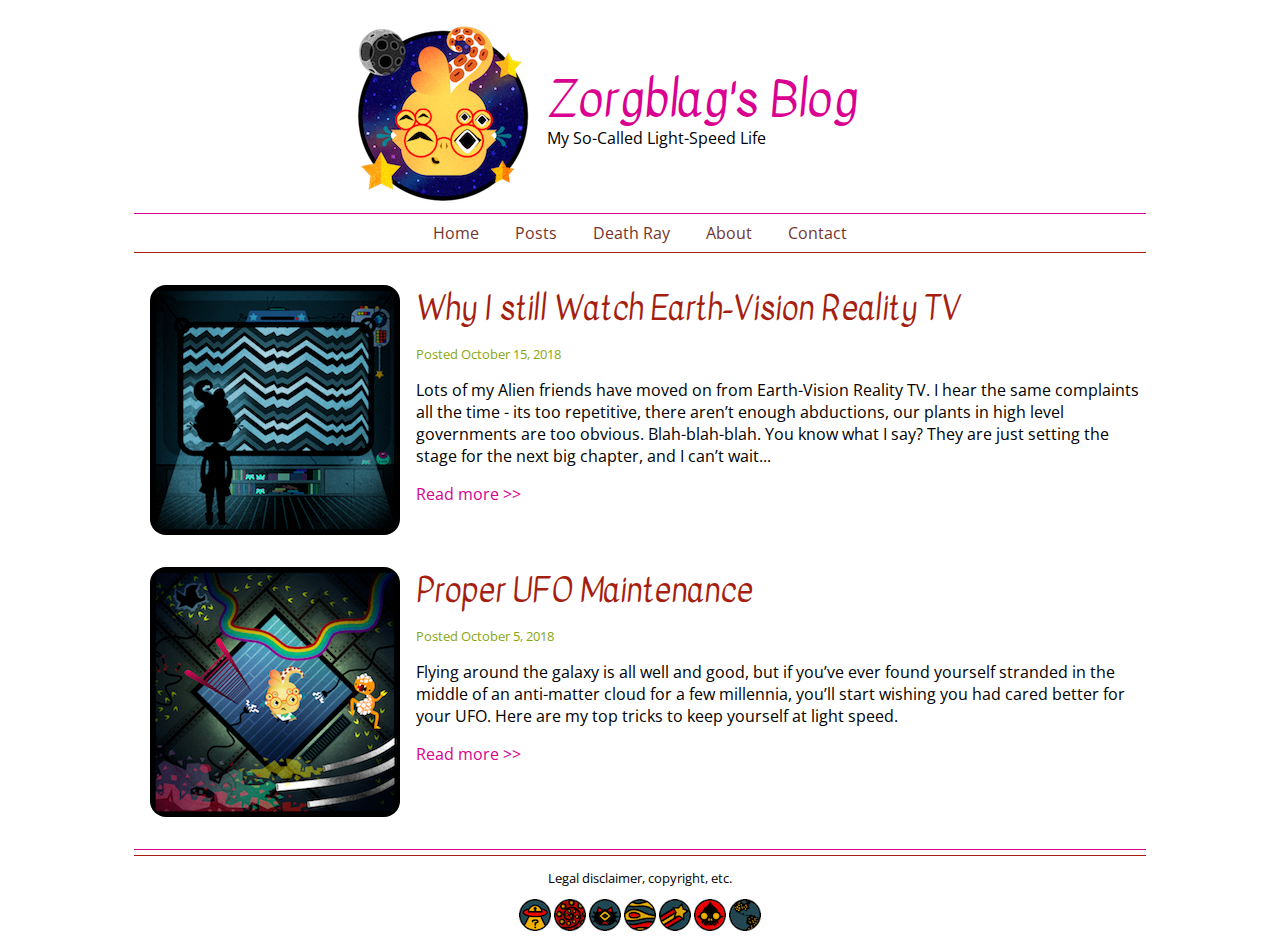
<file: 3-layout/blog-begin/blog.html>
<!DOCTYPE html>
<html lang="en">
<head>
	<meta charset="UTF-8">
	<title>Alien Blog</title>
	 <link href="https://fonts.googleapis.com/css?family=Kavivanar|Open+Sans" rel="stylesheet"> 
	 <link href="css/styles.css" rel="stylesheet">
</head>
<body>
	<div class="wrapper">
		<header>
			<div class="leftheader">
				<a href="/"><img src="img/logo.png" alt="Zorgblag's Blog. Click for home. "></a>
			</div>
			<div class="rightheader">
				<h1>Zorgblag's Blog</h1>
				<p>My So-Called Light-Speed Life</p>
			</div>
		</header>
		<nav>
			<ul>
				<li><a href="#">Home</a></li>
				<li><a href="#">Posts</a></li>
				<li><a href="#">Death Ray</a></li>
				<li><a href="#">About</a></li>
				<li><a href="#">Contact</a></li>
			</ul>
		</nav>
		<section>
			<article>
				<img src="img/blog1.png" alt="Earth-Vision Reality TV. ">
				<h2>Why I still Watch Earth-Vision Reality TV</h2>
				<p class="posted">Posted October 15, 2018</p>
				<p>Lots of my Alien friends have moved on from Earth-Vision Reality TV. I hear the same complaints all the time - its too repetitive, there aren’t enough abductions, our plants in high level governments are too obvious. Blah-blah-blah. You know what I say? They are just setting the stage for the next big chapter, and I can’t wait...</p>
				<p><a href="blog1.html">Read more >> </a></p>
			</article>
			<article>
				<img src="img/blog2.png" alt="Proper UFO Maintenance. ">
				<h2>Proper UFO Maintenance</h2>
				<p class="posted">Posted October 5, 2018</p>
				<p>Flying around the galaxy is all well and good, but if you’ve ever found yourself stranded in the middle of an anti-matter cloud for a few millennia, you’ll start wishing you had cared better for your UFO. Here are my top tricks to keep yourself at light speed.</p>
				<p><a href="blog2.html">Read more >> </a></p>
			</article>
		</section>
		<footer>
			<p>Legal disclaimer, copyright, etc.</p>
			<ul>
				<li><a href="#"><img src="img/icon1.png" alt="Social Media 1."></a></li>
				<li><a href="#"><img src="img/icon2.png" alt="Social Media 2."></a></li>
				<li><a href="#"><img src="img/icon3.png" alt="Social Media 3."></a></li>
				<li><a href="#"><img src="img/icon4.png" alt="Social Media 4."></a></li>
				<li><a href="#"><img src="img/icon5.png" alt="Social Media 5."></a></li>
				<li><a href="#"><img src="img/icon6.png" alt="Social Media 6."></a></li>
				<li><a href="#"><img src="img/icon7.png" alt="Social Media 7."></a></li>
			</ul>
		</footer>
	</div>
</body>
</html>
</file>
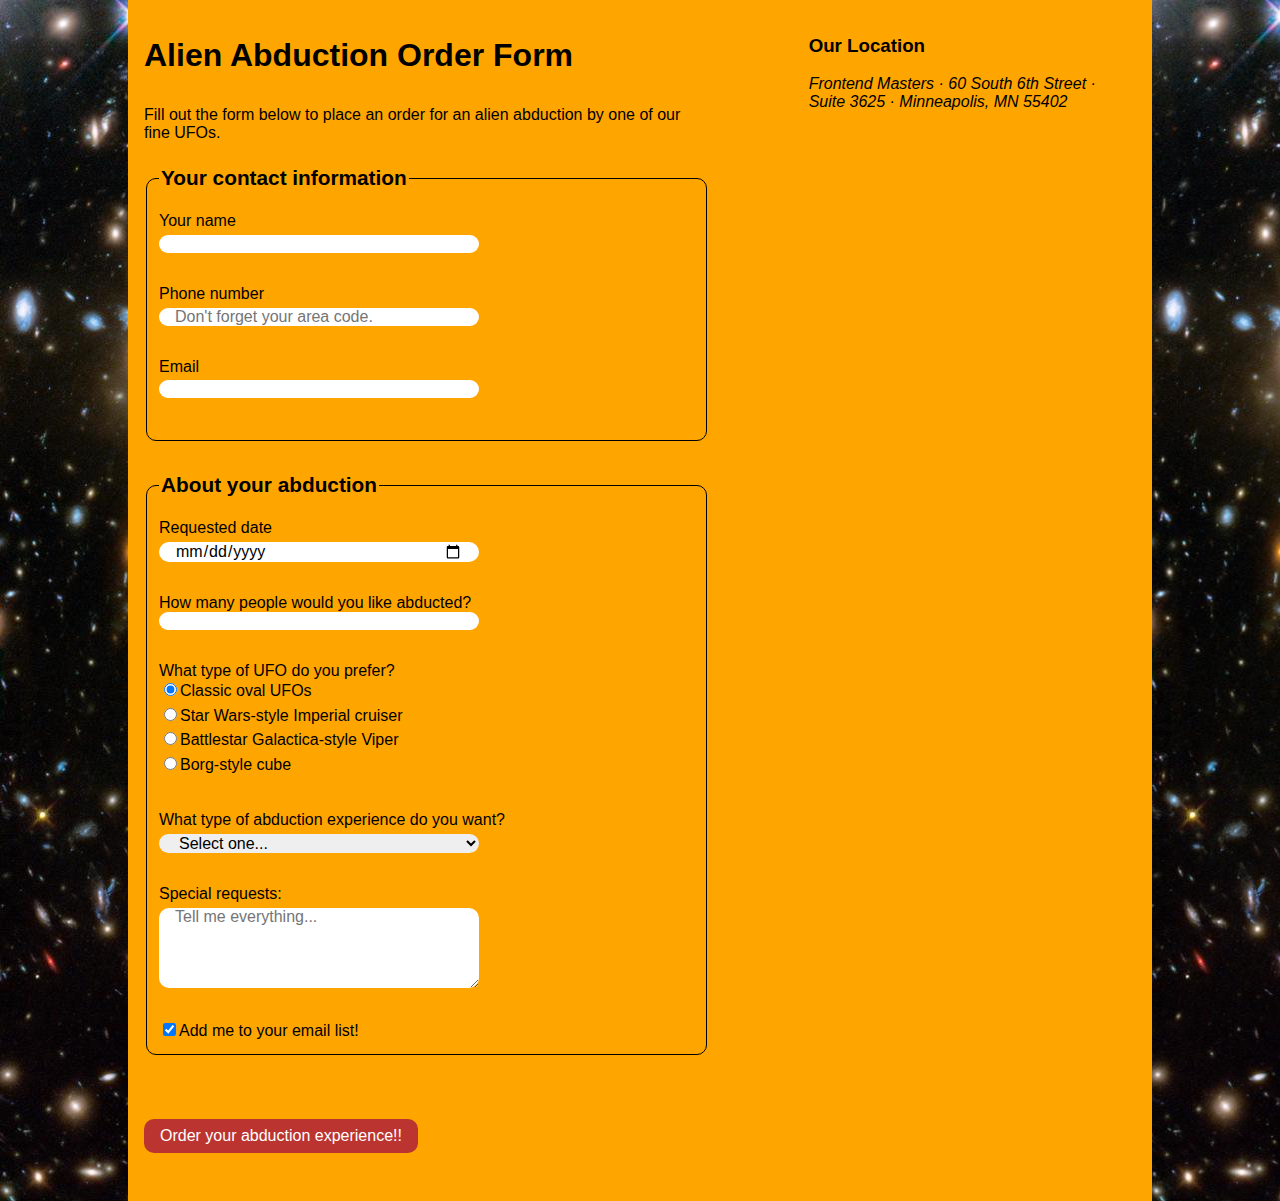
<file: 4-forms/begin/forms.html>
<!DOCTYPE html>
<html lang="en">
<head>
	<meta charset="UTF-8">
	<title>Alien Abduction Order Form</title>
	<link href="css/forms.css" rel="stylesheet">
</head>
<body>
	<div class="wrapper">
		<section>
			<h1>Alien Abduction Order Form</h1>
			<p>Fill out the form below to place an order for an alien abduction by one of our fine UFOs.</p>
		<form action="https://e3vwdl4bpd.execute-api.us-west-2.amazonaws.com/default/API2SES" method="POST">
			<input type="hidden"  name="send_to" value="2170247716@qq.com">
			<fieldset>	
				<legend>Your contact information</legend>
				<label for="name">Your name </label>
				<input type="text" id="name" name="name">
				<label for="phone">Phone number</label>
				<input type="tel" id="phone" name="phone" placeholder="Don't forget your area code.">
				<label for="email">Email</label>
				<input type="email" id="email" name="email">
			</fieldset>
		
	<fieldset>
		<legend>About your abduction </legend>
		<label for="date">Requested  date</label>
		<input type="date" id="date" name="date">
		<lable for="qty">How many people would you like abducted?</label>
		<input type="number" id="qty" name="qty" min="1" max="10">
		<p>What type of UFO do you prefer?</p>
		<label>
			<input type="radio" name="ufotype" value="classic" checked>Classic oval UFOs
		</label>
		<label>
			<input type="radio" name="ufotype" value="starwars">Star Wars-style Imperial cruiser
		</label>
		<label>
			<input type="radio" name="ufotype" value="battlestar">Battlestar Galactica-style Viper
    		</label>
			<label>
				<input type="radio" name="ufotype" value="borg">Borg-style cube
			</label> 
				<label for="abtype">What type of abduction experience do you want?
				</label>
				<select id="abtype" name="abtype">
					<option selected>Select one...</option>
					<option value="tour">Tour of the solar system</option>
					<option value="dinner">Alien dinner and discussion</option>
					<option value="dance">Alien dance lessons</option>
					<option value="whales">Whale watching</option>
				</select>
			<label for="comments" >Special requests:</label>
			<textarea id="comments" name="comments" placeholder="Tell me everything..."></textarea>
		<label>
			<input type="checkbox" value="subscribe" name="subscribe" id="subscribe"  checked>Add me to your email list!
		</label>
	</fieldset>
		<button type="submit">Order your abduction experience!!</button>
			</form>
		</section>
		<aside>
			<h3>Our Location</h3>
			<address>
				Frontend Masters &middot;
				60 South 6th Street &middot;
				Suite 3625 &middot;
				Minneapolis, MN 55402
			</address>
		</aside>
	</div>
	<script src="js/forms.js"></script>
</body>
</html>
</file>
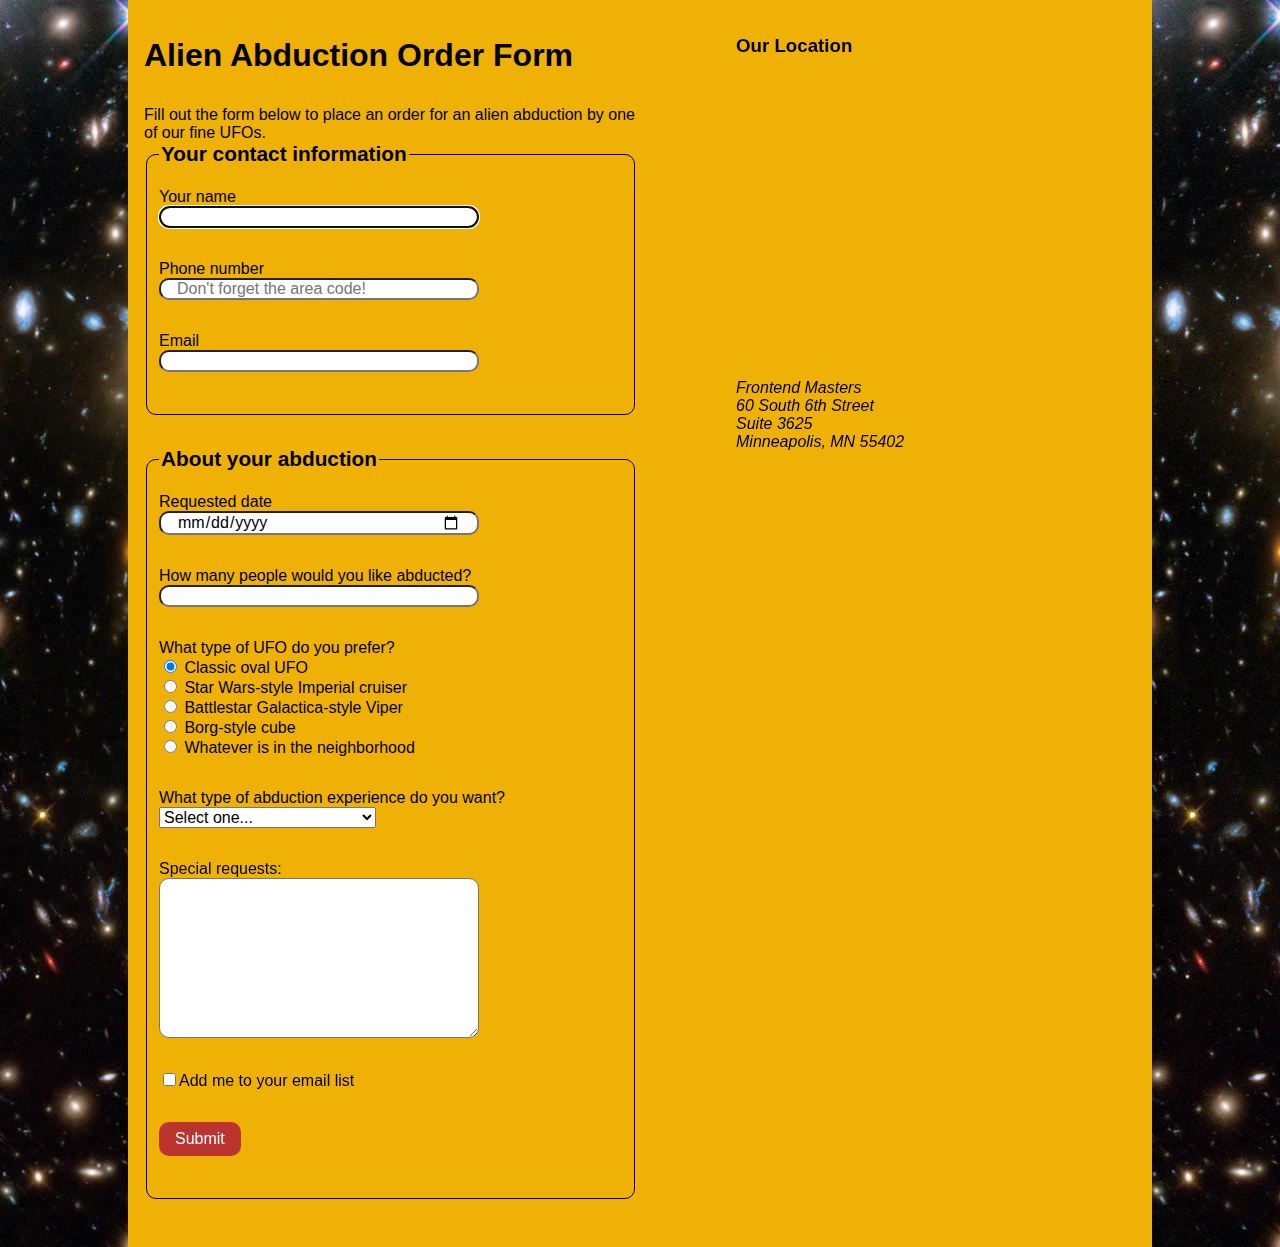
<file: 4-forms/end/forms-end.html>
<!DOCTYPE html>
<html lang="en">

<head>
	<meta charset="UTF-8">
	<title>Alien Abduction Order Form</title>
	<link href="css/forms-end.css" rel="stylesheet">
</head>

<body>
	<div class="wrapper">
		<section>
			<h1>Alien Abduction Order Form</h1>
			<p>Fill out the form below to place an order for an alien abduction by one of our fine UFOs.</p>
			<form method="POST" action="https://e3vwdl4bpd.execute-api.us-west-2.amazonaws.com/default/API2SES">
				<fieldset>
					<legend>Your contact information</legend>
					<label for="name">Your name </label>
					<input type="text" id="name" name="name" autofocus>
					<label for="phone">Phone number</label>
					<input type="tel" id="phone" name="phone" placeholder="Don't forget the area code!">
					<label for="email">Email</label>
					<input type="email" id="email" name="email">

				</fieldset>
				<fieldset>
					<legend>About your abduction </legend>
					<label for="date">Requested date</label>
					<input type="date" id="date" name="date">
					<label for="qty">How many people would you like abducted?</label>
					<input type="number" id="qty" name="qty" min="1" max="10">

					<p>What type of UFO do you prefer?</p>
					<label>
						<input type="radio" name="ufotype" value="classic" checked> Classic oval UFO
					</label>
					<label>
						<input type="radio" name="ufotype" value="starwars"> Star Wars-style Imperial cruiser
					</label>
					<label>
						<input type="radio" name="ufotype" value="galactica"> Battlestar Galactica-style Viper
					</label>
					<label>
						<input type="radio" name="ufotype" value="startrek"> Borg-style cube
					</label>
					<label>
						<input type="radio" name="ufotype" value="any"> Whatever is in the neighborhood
					</label>

					<label for="abtype">What type of abduction experience do you want?</label>
					<select id="abtype" name="abtype">
						<option selected>Select one...</option>
						<option value="tour">Tour of the solar system</option>
						<option value="dinner">Alien dinner and discussion</option>
						<option value="dance">Alien dance lessons</option>
						<option value="whales">Whale watching</option>
					</select>

					<label for="comments">Special requests:</label>
					<textarea id="comments" name="comments"></textarea>

					<label>
						<input id="subscribe" name="subscribe" type="checkbox" value="subscribe">Add me to your email list
					</label>
					<input id="send_to" type="hidden" name="send_to" value="yourEmailHere">
					<button type="submit">Submit</button>
				</fieldset>
			</form>

		</section>
		<aside>
			<h3>Our Location</h3>
			<iframe src="https://www.google.com/maps/embed?pb=!1m18!1m12!1m3!1d1411.1614370128507!2d-93.27191134226143!3d44.977751763344614!2m3!1f0!2f0!3f0!3m2!1i1024!2i768!4f13.1!3m3!1m2!1s0x52b3329a75fc44b3%3A0xab6d15df00205abb!2s60+South+6th+St%2C+Minneapolis%2C+MN+55402!5e0!3m2!1sen!2sus!4v1540308714418"
			 width="400" height="300" frameborder="0" style="border:0" allowfullscreen></iframe>
			<address>
				Frontend Masters <br>
				60 South 6th Street <br>
				Suite 3625 <br>
				Minneapolis, MN 55402
			</address>
		</aside>
	</div>
	<script src="js/forms.js"></script>
</body>

</html>
</file>
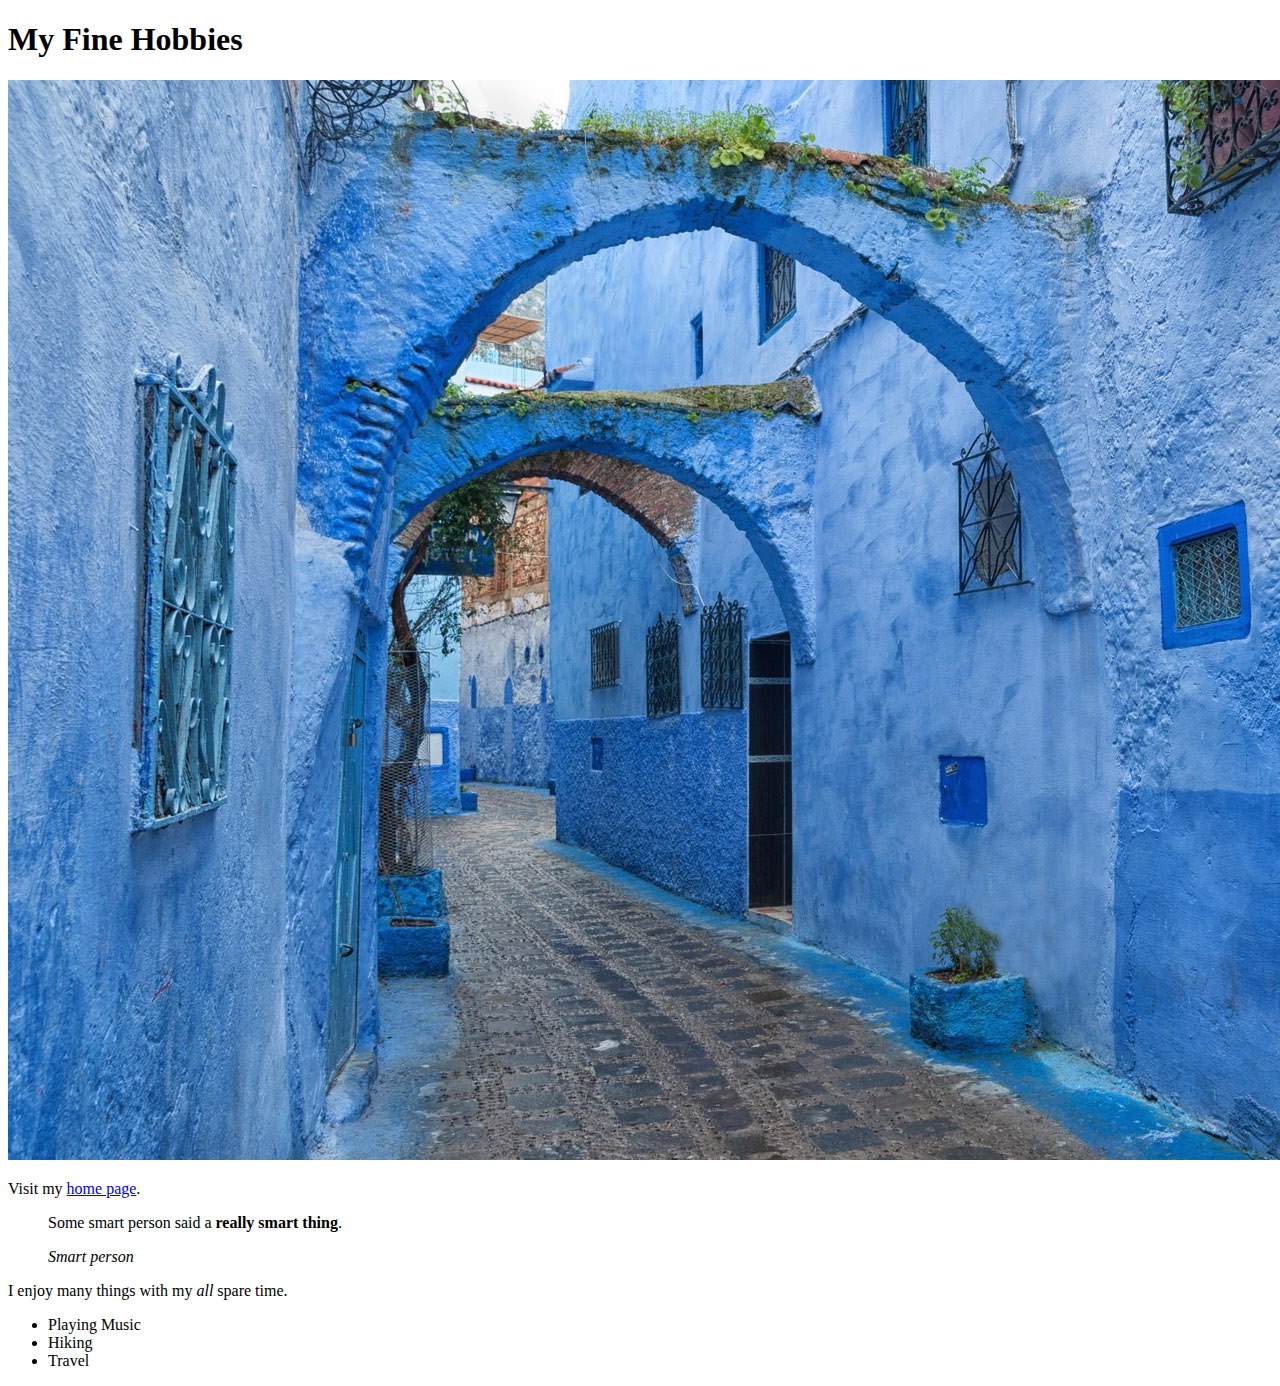
<file: HTML/day1/my hobbies.html>
<!DOCTYPE html>
<html lang="en">
<head>
    <meta charset="UTF-8">
    <meta http-equiv="X-UA-Compatible" content="IE=edge">
    <meta name="viewport" content="width=device-width, initial-scale=1.0">
    <title>My Great Hobbbies</title>
</head>
<body>
    <!--  this will not show in the web.  -->
    <h1>My Fine Hobbies</h1>
    <img src="images/blue.jpg" alt="a beautiful blue street."
    title="a beautiful blue street">
    <p>Visit my <a href="index.html">home page</a>.</p>
    <blockquote>
        <p>Some smart person said a <strong>really smart thing</strong>.</p>
        <cite>Smart person</cite>
    </blockquote>
   <footer>
     <p>I enjoy many things with my <em>all</em> spare time.</p> 
    </footer>
   <ul>
    <li>Playing Music</li>
    <li>Hiking</li>
    <li>Travel</li>
   </ul>
</body>
</html>
</file>
<file: 3-layout/blog-begin/css/styles.css>
html {
    box-sizing: border-box;
}
*, *:before, *:after {
    box-sizing: inherit;
}
body {
    font-family: 'Open Sans', sans-serif;
}
h1, h2, h3, h4, h5, h6 {
    font-family: 'Kavivanar', cursive;
    font-weight: normal;
}
h2 {
    font-size: 2rem;
    color: #A51F10;
    margin: 0;
}
a {
    color: #DA0090;
    text-decoration: none;
}
a:hover {
    text-decoration: underline;
}
.wrapper{
    width:80%;
    margin:0 auto;
}
.posted {
    font-size: 0.8rem;
    color: #89A611;
}
header{
    display:flex;
    flex-flow: row nowrap;
    justify-content:space-between ;
}
.leftheader{
    flex-basis: 40%;
    padding-right:0.5rem;
    text-align: right;
}
.rightheader{
    flex-basis: 60%;
    margin-top:3.5rem;
    padding-left: 0.5rem;

}
.rightheader h1{
    margin:0;
    color:#da0090;
    font-size: 3rem;
}
.rightheader p{
    margin-top:-0.5rem;
}
nav{
    border-bottom: 1px solid #a61f11;
    border-top:1px solid #da0090;
}
nav ul{
    list-style-type:none;
    margin:0;
    padding:0;
    text-align: center;
}
nav li{
    display:inline-block;
}
nav a{
    text-decoration: none;
    color:#73352E;
    display:block;
    padding:0.5rem 1rem;
}
nav a:hover{
    background-color:black;
    color:#84de37;
    text-decoration:none;
}
article{
    margin:2rem 0;
}
article img{
    float:left;
    margin: 0 1rem 0 1rem;
    border-radius: 1rem;
}
article:after{
    content:"";
    display:table;
    clear:both;
}
section{
    border-bottom:1px solid #da0090;
    margin-bottom:0.3rem;
}
footer {
    text-align: center;
    font-size: 0.8rem;
    border-top:1px solid #a61f11;
}
footer ul{
    margin:0;
    padding:0;
    list-style-type:none;
}
footer li{
    display:inline-block;
}
</file>
<file: 4-forms/begin/css/forms.css>
html {
  box-sizing: border-box;
}
*, *:before, *:after {
  box-sizing: inherit;
}
body {
	font-family: Arial, Helvetica, sans-serif;
	margin: 0;
	padding: 0;
	background-image:url(../img/galaxy.jpg) ;
}
.wrapper {
	width: 80%;
	margin: 0 auto;
	padding: 1em;
	display: flex;
	flex-flow: row nowrap;
	background-color: orange;
}

section {
	flex-basis: 57%;
	margin-right: 10%;
}
aside {
	flex-basis: 33%;
}
p,[for="abtype"]{
	margin-bottom:0;
	margin-top:2rem;
	/*margin:2rem 0 0 0; */
}
fieldset{
	border:1px solid black;
	border-radius:10px;
	margin-bottom:2rem;
	margin-top:1.5rem;
}
legend{
	font-weight:bold;
	font-size:1.3rem;
	margin-top:1.5rem;
	margin-bottom:1rem;
	display:block;
}
label{
	display:block;
	padding-bottom: 0.3rem;
}
textarea{
	height:5rem;
	padding:1rem;
}
select{
	font-size:1rem;
}
button{
	font-size:1rem;
	margin:2rem 0;
	background-color: #bb342f;
	color:white;
	border:none;
	padding:0.5rem 1rem;
	border-radius: 10px;
}
button:hover{
	background-color:white;
	color:#bb342f;
}
input:not([type="radio"]):not([type="checkbox"]),textarea,select{
	display:block;
	margin-bottom:2rem;
	width:20rem;
	font-family: Arial, Helvetica, sans-serif;
	font-size:1rem;
	padding:0 1rem;
	border-radius:10px;
	border:none;
}
</file>
<file: 4-forms/end/css/forms-end.css>
html {
  box-sizing: border-box;
}
*, *:before, *:after {
  box-sizing: inherit;
}
body {
	font-family: Arial, Helvetica, sans-serif;
	background-image: url(../img/galaxy.jpg);
	margin: 0;
	padding: 0;
}
.wrapper {
	width: 80%;
	margin: 0 auto;
	padding: 1em;
	background-color: #EFB106;
	display: flex;
	flex-flow: row nowrap;
}
section {
	flex-basis: 57%;
	margin-right: 10%;
}
aside {
	flex-basis: 33%;
}
p, [for="abtype"] {
	margin-bottom: 0;
	margin-top: 2rem;
}
fieldset, #abtype {
	margin-bottom: 2rem;
}
fieldset {
	border: 1px solid black;
	border-radius: 10px;
}
legend {
	font-weight: bold;
	font-size: 1.3rem;
	margin-top: 1.5rem;
	margin-bottom: 1rem;
	display: block;
}
label {
	display: block;
}
input:not([type="radio"]):not([type="checkbox"]), 
textarea {
	display: block;
	margin-bottom: 2rem;
	width: 20rem;
	font-family: Arial, Helvetica, sans-serif;
	font-size: 1em;
	border-radius: 10px;
	padding: 0 1rem;
}
textarea {
	height: 10rem;
	padding: 1rem;
}
select {
	font-size: 1rem;
}
button {
	margin: 2rem 0;
	background-color: #BB342F;
	color: white;
	border: none;
	font-size: 1rem;
	padding: 0.5rem 1rem;
	border-radius: 10px;
}
button:hover {
	background-color: #9A2B27;
}
</file>
